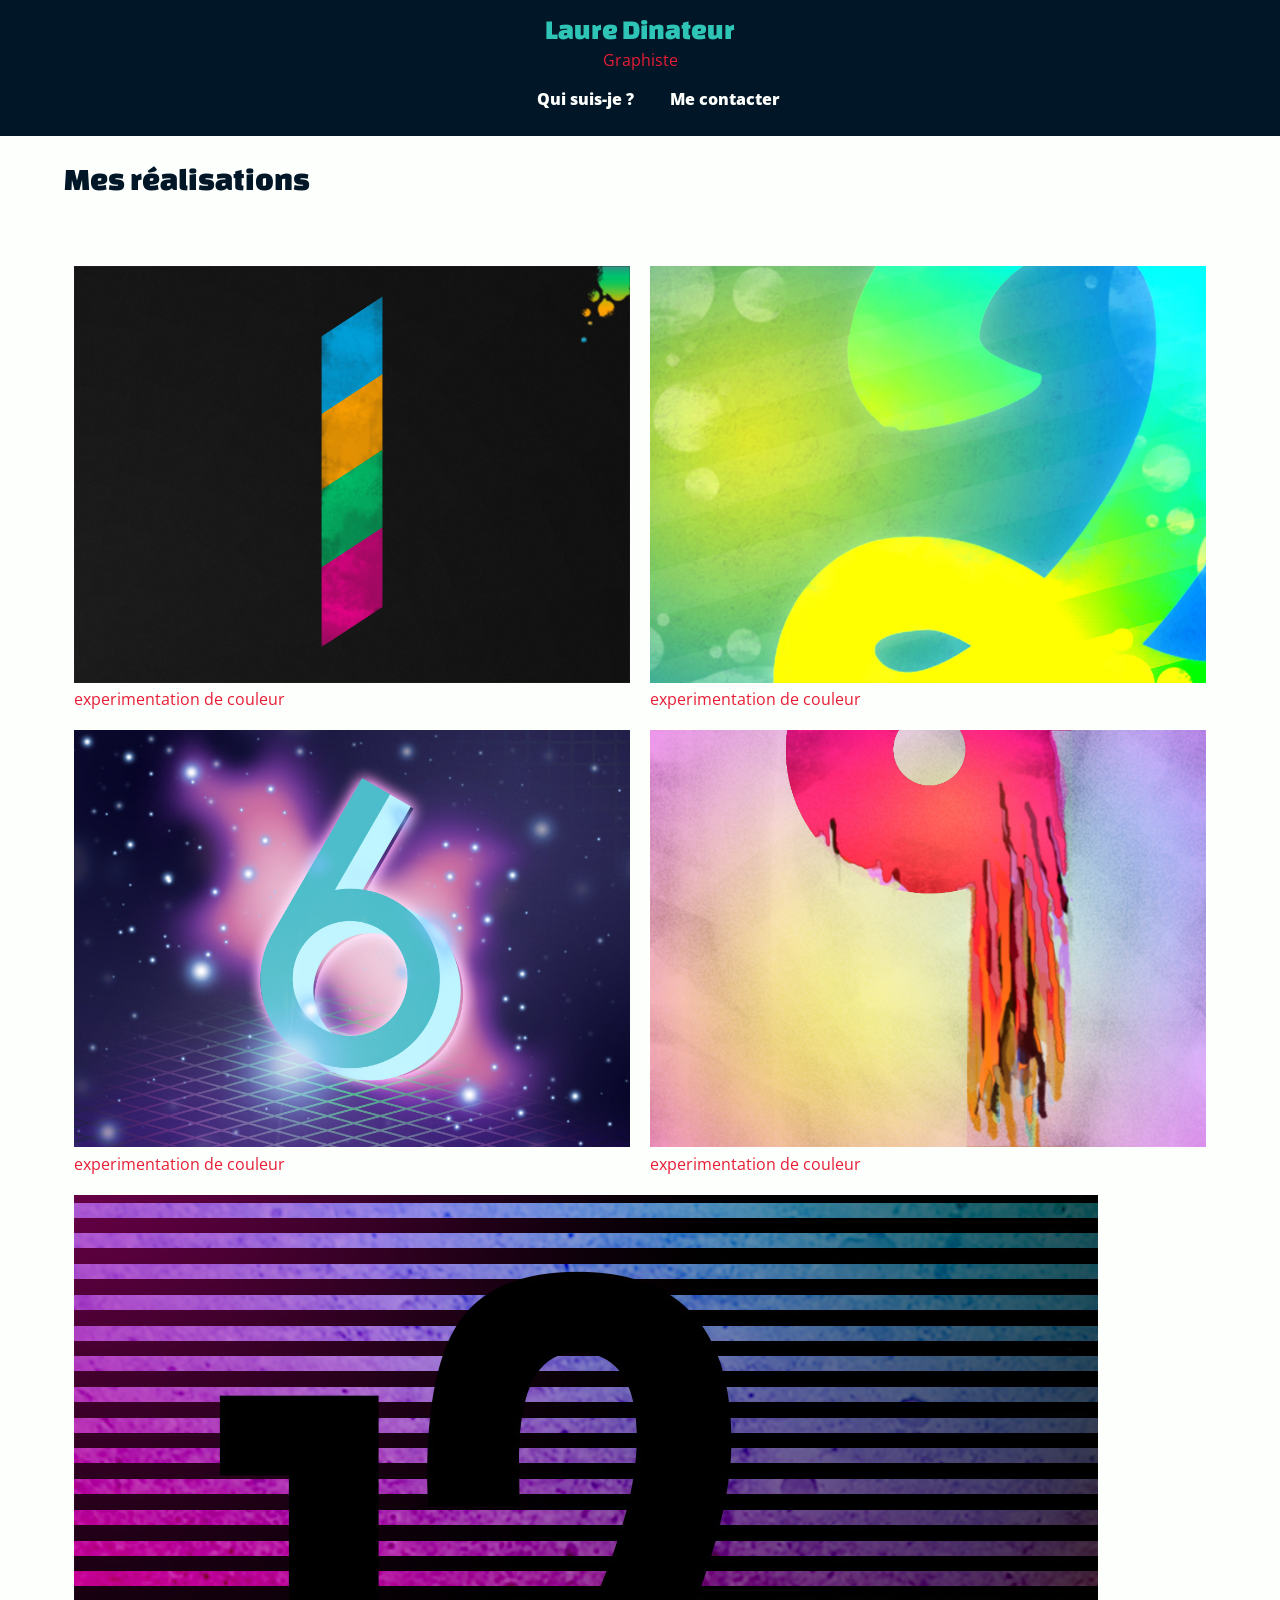
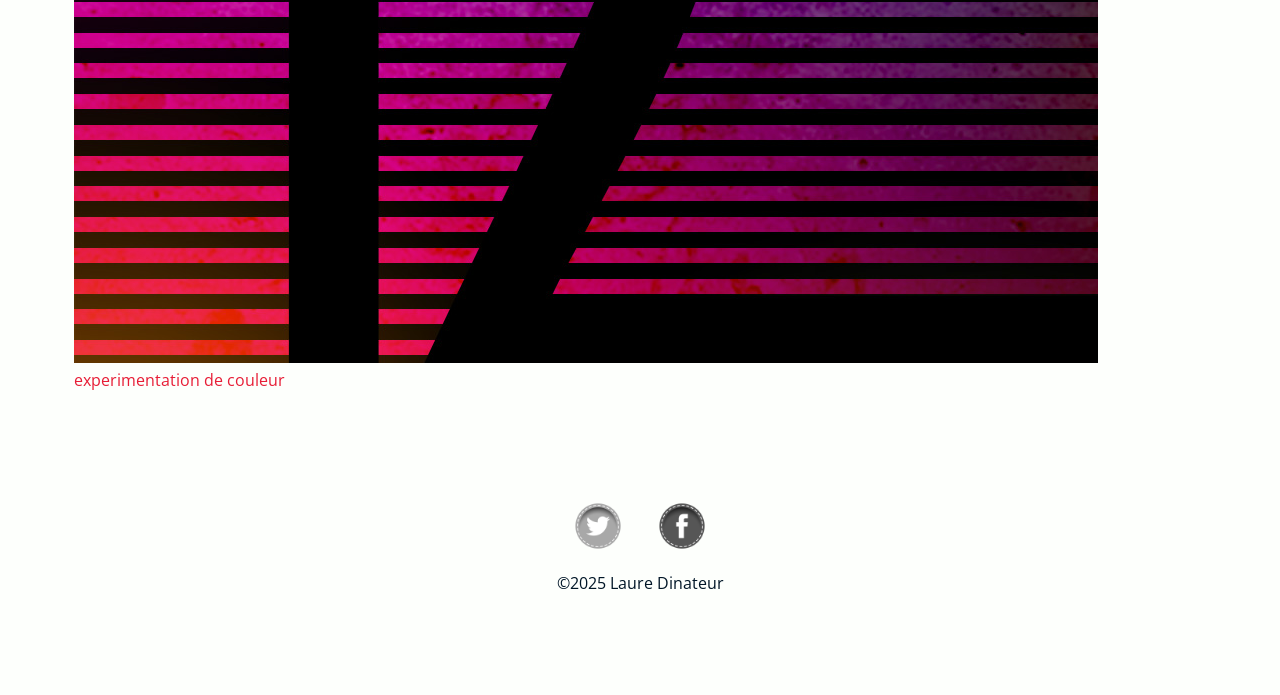
<file: index.html>
<!DOCTYPE html>
<html lang="fr">
<head>
    <!-- Encodage des caractères de la page -->
    <meta charset="utf-8">
    <!-- Ajuste la taille de la page aux différents appareils : pc, mobiles, tablettes -->
    <meta name="viewport" content="width=device-width, initial-scale=1, shrink-to-fit=no">
    <!-- Titre de la page. Visible dans l'onglet du navigateur -->
    <title>Laure Dinateur | Laure Dinateur - Graphiste</title>
    <!-- Auteur -->
    <meta name="author" content="Laure Dinateur">
    <!-- CSS -->
    <link rel="stylesheet" href="css/main.css">
    <!-- Icône de base du site : FAVICON -->
    <link rel="icon" type="image/x-icon" href="favicon.ico">
</head>
<body class="page-index">
<header>
    <a href="index.html" class="logo">
        <div class="nom">Laure Dinateur</div>
        <div class="metier">Graphiste</div>
    </a>
    <nav>
        <ul>
            <li><a href="index.html" class="accueil actif">Accueil</a></li>
            <li><a href="information.html">Qui suis-je ?</a></li>
            <li><a href="contact.html">Me contacter</a></li>
        </ul>
    </nav>
</header>
<main>
    <h1>Mes réalisations</h1>
<!-- ul>li>a>>figure>img+figcaption -->
    <ul class="realisation">
        <li>
            <a href="img/numbers-01.jpg">
                <figure>
                    <img src="img/numbers-01.jpg" alt="Tableau de chiffre 1">
                    <figcaption>experimentation de couleur</figcaption>
                </figure>
            </a>
        </li>
        <li>
            <a href="img/numbers-02.jpg">
                <figure>
                    <img src="img/numbers-02.jpg" alt="Tableau de chiffre 1">
                    <figcaption>experimentation de couleur</figcaption>
                </figure>
            </a>
        </li>
        <li>
            <a href="img/numbers-06.jpg">
                <figure>
                    <img src="img/numbers-06.jpg" alt="Tableau de chiffre 1">
                    <figcaption>experimentation de couleur</figcaption>
                </figure>
            </a>
        </li>
        <li>
            <a href="img/numbers-09.jpg">
                <figure>
                    <img src="img/numbers-09.jpg" alt="Tableau de chiffre 1">
                    <figcaption>experimentation de couleur</figcaption>
                </figure>
            </a>
        </li>
        <li>
            <a href="img/numbers-12.jpg">
                <figure>
                    <img src="img/numbers-12.jpg" alt="Tableau de chiffre 1">
                    <figcaption>experimentation de couleur</figcaption>
                </figure>
            </a>
        </li>

    </ul>
</main>
<footer>
    <nav>
        <ul>
            <li>
                <a href="https://twitter.com/lauredi" target="_blank">
                    <img src="img/twitter-badge.png" alt="Ouvrir mon Twitter"/>
                </a>
            </li>
            <li>
                <a href="https://www.facebook.com/laure.dinateur" target="_blank">
                    <img src="img/facebook-badge.png" alt="Ouvrir mon Facebook"/>
                </a>
            </li>
        </ul>
    </nav>
    <div>&copy;2025 Laure Dinateur</div>
</footer>
</body>
</html>
</file>
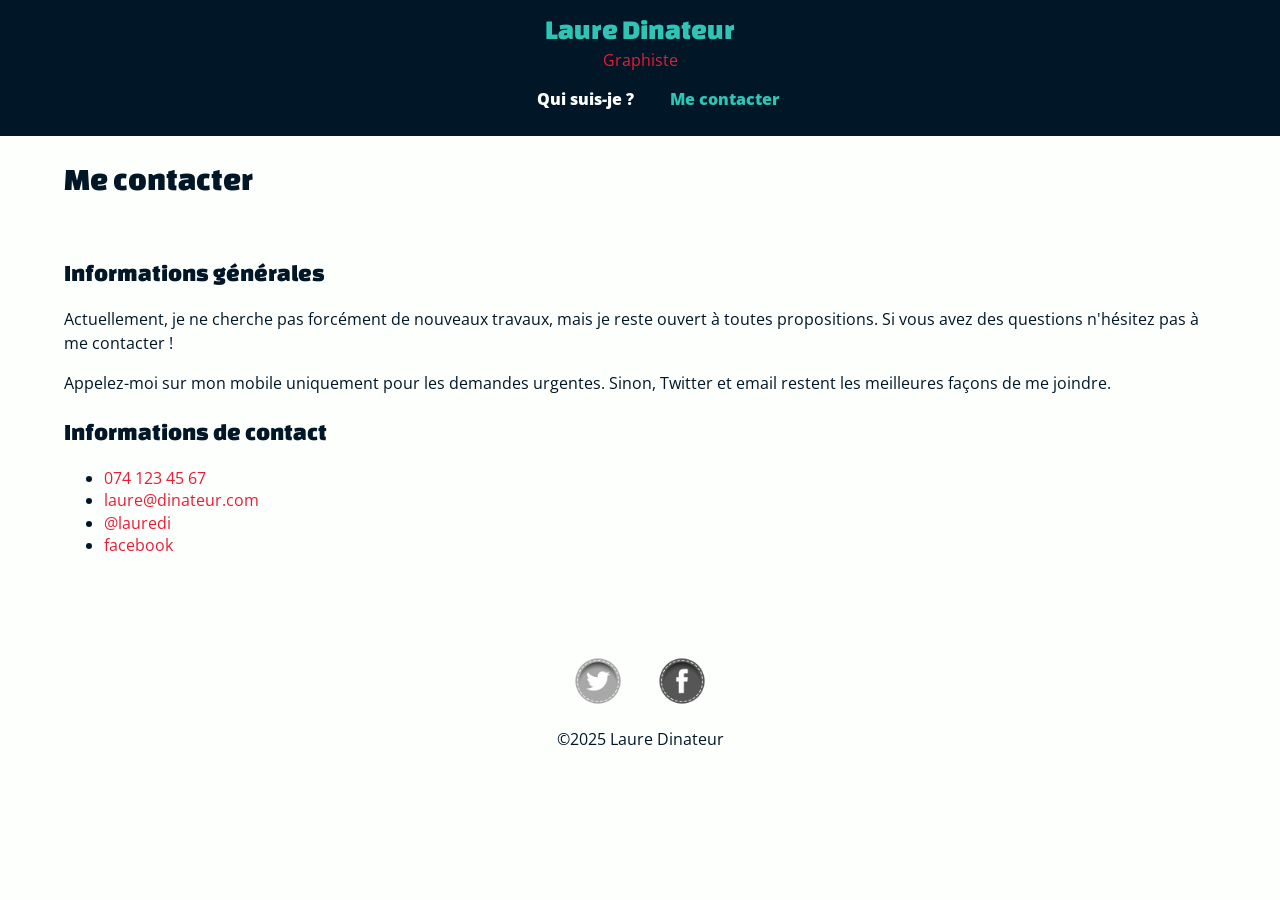
<file: contact.html>
<!DOCTYPE html>
<html lang="fr">
<head>
    <!-- Encodage des caractères de la page -->
    <meta charset="utf-8">
    <!-- Ajuste la taille de la page aux différents appareils : pc, mobiles, tablettes -->
    <meta name="viewport" content="width=device-width, initial-scale=1, shrink-to-fit=no">
    <!-- Titre de la page. Visible dans l'onglet du navigateur -->
    <title>Me contacter | Laure Dinateur - Graphiste</title>
    <!-- Auteur -->
    <meta name="author" content="Laure Dinateur">
    <!-- CSS -->
    <link rel="stylesheet" href="css/main.css">
    <!-- Icône de base du site : FAVICON -->
    <link rel="icon" type="image/x-icon" href="favicon.ico">
</head>
<body class="page-me-contacter">
<header>
    <a href="index.html" class="logo">
        <div class="nom">Laure Dinateur</div>
        <div class="metier">Graphiste</div>
    </a>
    <nav>
        <ul>
            <li><a href="index.html" class="accueil">Accueil</a></li>
            <li><a href="information.html">Qui suis-je ?</a></li>
            <li><a href="contact.html" class="actif">Me contacter</a></li>
        </ul>
    </nav>
</header>
<main>
    <h1>Me contacter</h1>

    <h2>Informations générales</h2>

    <p>Actuellement, je ne cherche pas forcément de nouveaux travaux, mais je reste ouvert à toutes propositions. Si
        vous avez des questions n'hésitez pas à me contacter !</p>

    <p>Appelez-moi sur mon mobile uniquement pour les demandes urgentes. Sinon, Twitter et email restent les meilleures
        façons de me joindre.</p>

    <h2>Informations de contact</h2>

    <ul>
        <li><a href="tel:0041 074 123 45 67">074 123 45 67</a></li>
        <li><a href="mailto:laure@dinateur.com">laure@dinateur.com</a></li>
        <li><a href="https://twitter.com/lauredi" target="_blank">@lauredi</a></li>
        <li><a href="https://www.facebook.com/laure.dinateur" target="_blank">facebook</a></li>
    </ul>

</main>

<footer>
    <nav>
        <ul>
            <li>
                <a href="https://twitter.com/lauredi" target="_blank">
                    <img src="img/twitter-badge.png" alt="Ouvrir mon Twitter"/>
                </a>
            </li>
            <li>
                <a href="https://www.facebook.com/laure.dinateur" target="_blank">
                    <img src="img/facebook-badge.png" alt="Ouvrir mon Facebook"/>
                </a>
            </li>
        </ul>
    </nav>
    <div>&copy;2025 Laure Dinateur</div>
</footer>
</body>
</html>
</file>
<file: css/main.css>
/* changa-one-regular - latin */
@font-face {
    font-display: swap; /* Check https://developer.mozilla.org/en-US/docs/Web/CSS/@font-face/font-display for other options. */
    font-family: 'Changa One';
    font-style: normal;
    font-weight: 400;
    src: url('../fonts/changa-one-v20-latin-regular.woff2') format('woff2'); /* Chrome 36+, Opera 23+, Firefox 39+, Safari 12+, iOS 10+ */
}
/* open-sans-regular - latin */
@font-face {
    font-display: swap; /* Check https://developer.mozilla.org/en-US/docs/Web/CSS/@font-face/font-display for other options. */
    font-family: 'Open Sans';
    font-style: normal;
    font-weight: 400;
    src: url('../fonts/open-sans-v40-latin-regular.woff2') format('woff2'); /* Chrome 36+, Opera 23+, Firefox 39+, Safari 12+, iOS 10+ */
}

/* open-sans-italic - latin */
@font-face {
    font-display: swap; /* Check https://developer.mozilla.org/en-US/docs/Web/CSS/@font-face/font-display for other options. */
    font-family: 'Open Sans';
    font-style: italic;
    font-weight: 400;
    src: url('../fonts/open-sans-v40-latin-italic.woff2') format('woff2'); /* Chrome 36+, Opera 23+, Firefox 39+, Safari 12+, iOS 10+ */
}

/* open-sans-800 - latin */
@font-face {
    font-display: swap; /* Check https://developer.mozilla.org/en-US/docs/Web/CSS/@font-face/font-display for other options. */
    font-family: 'Open Sans';
    font-style: normal;
    font-weight: 800;
    src: url('../fonts/open-sans-v40-latin-800.woff2') format('woff2'); /* Chrome 36+, Opera 23+, Firefox 39+, Safari 12+, iOS 10+ */
}



* {
    box-sizing: border-box;
}

body {
    background-color: #fdfffc;
    color: #011627;
    font-size: 100%;
    line-height: 1.4;
    font-family:  "Open Sans", sans-serif;
    font-weight: 400;
    margin: 0;
}
/* dois toujours apparitre pour le comportement des img */
img {
    max-width: 100%;
    height: auto;
}

h1,
h2,
h3,
.nom {
    font-family:  "Changa One", sans-serif;
    font-weight: 400;
}

h1 {
    font-size: 2rem;
    padding-bottom: 1em;
}

h2 {
    font-size: 1.5rem;
    margin-bottom: .75em;
}

p {
    line-height: 1.5;
}

a {
    color: #e71d36;
    text-decoration: none;
}

/* Entete et menu */

header {
    background-color: #011627;
    padding: 10px;
}

header .logo {
    text-align: center;
}

header .logo .nom {
    color: #2EC4B6;
    font-size: 1.75rem;
}

header .logo .métier {
   font-size: 1.25rem;
    color: #2EC4B6;
}

header nav {
    text-align: center;
}

header nav ul {
    list-style-type: none; /* supprime les puce*/
    padding: 0; /* supprimer la marge intérieur de gauche*/
}

header nav li {
    display: inline-block;
    margin: 0 1em;
}

header nav ul li .accueil {
    display: none;
}

header nav a {
    color: #fcfffc;
    font-weight: 800;
}

header nav a:hover,
header nav a.actif {
    color: #2EC4B6
}

/* contenu principal */

main {
    padding: 0 5%;
}


/* Pied de page */

footer {
    text-align: center;
    margin: 100px 0;
}

footer nav ul {
    list-style-type: none;
    padding: 0;
}

footer nav li {
    display: inline-block;
    margin: 0 15px;
}

footer nav img {
    max-height: 50px;
    filter: grayscale(100%);
    transition: all 1s;
    animation: battements 1s infinite;
}

footer nav img:hover {
    filter: grayscale(0%);
}

@keyframes battements {
    0% {
        transform: scale(1);
    }
    50% {
        transform: scale(1.1) rotate(20deg);
    }
    100% {
        transform: scale(1);
    }
}

/* page index */

/* containair flexbox*/
.page-index .realisation {
    display: flex;
    flex-wrap: wrap;
    justify-content: center;
    list-style-type: none;
    /* gap: 20px; crée un espace*/
    margin: 0;
    padding: 0;
}

/* element flex */
.page-index .realisation li  {
    flex-basis: 50%; /* taille de base */
    flex-grow: 2; /* taille max en nbr d'élément */
    padding: 10px;
}

/*suppersion des marges par défault des figures */
.page-index .realisation figure {
    margin: 0;
}

/***************************
MEDIA QUERIES
****************************/


@media screen and (max-width: 480px) {
    /* Element flexbox */
    .page-index .realisation li  {
        flex-basis: calc(100% / 3); /* taille de base */
    }

}


@media screen and (max-width: 660px) {
    .page-index .realisation li  {
        flex-basis: calc(100% / 4); /* taille de base */
    }

}

@media (max-width: 800px) {
    .page-index .realisation li  {
        flex-basis: calc(100% / 5); /* taille de base */
    }
}

@media print {
    header {
        display: none;
    }
    footer {
        display: none;
    }
}
</file>
